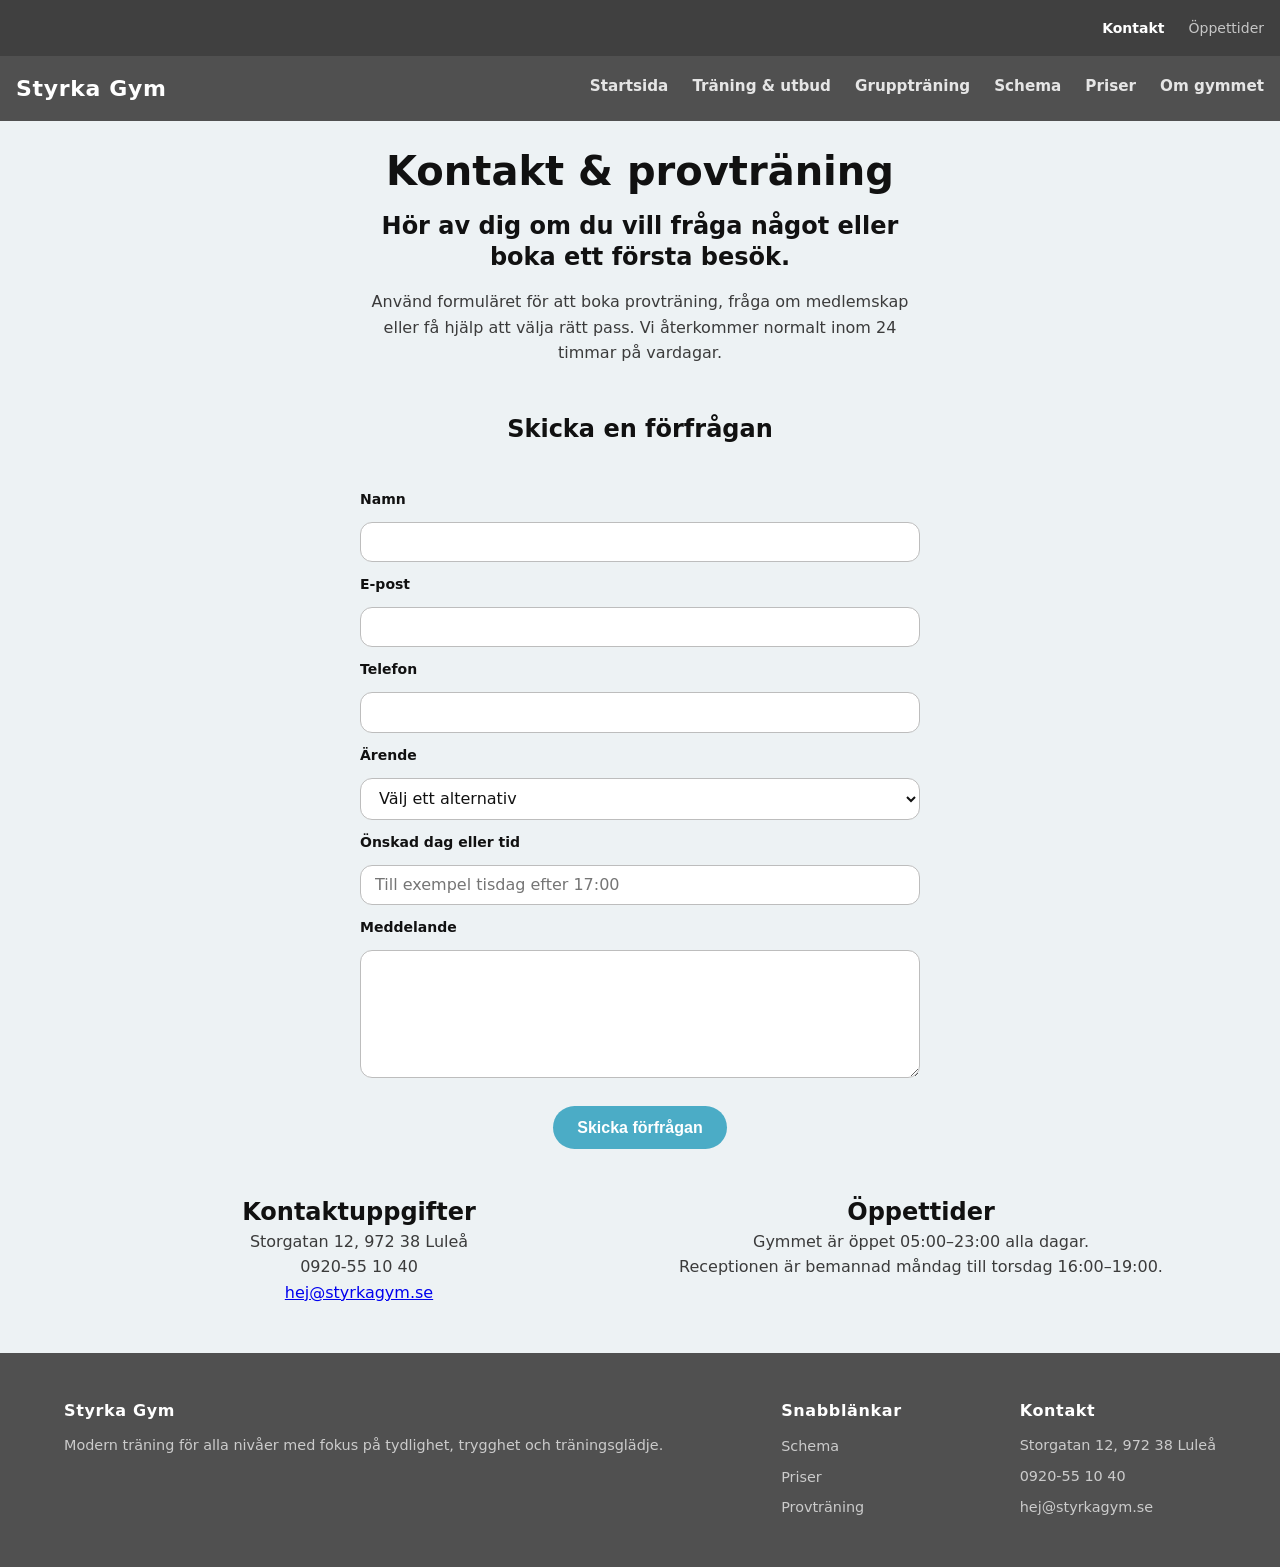
<file: kontakt.html>
<!DOCTYPE html>
<html lang="sv">

<head>
    <meta charset="UTF-8">
    <meta name="viewport" content="width=device-width, initial-scale=1.0">
    <meta name="description" content="Kontakta Styrka Gym eller boka en kostnadsfri provträning.">
    <title>Styrka Gym | Kontakt &amp; provträning</title>
    <link rel="stylesheet" href="css/style.css">
    <link rel="stylesheet" href="css/kontakt.css">
</head>

<body>
    <!-- a.skip-link hoppar förbi menyn vid tangentbordsnavigering (WCAG 2.4.1). -->
    <a class="skip-link" href="#main-content">Hoppa till innehåll</a>
    <!-- header märker upp sidhuvudet semantiskt. -->
    <header>
        <!-- nav med aria-label="Hjälpmeny" för sekundär navigering. -->
        <div class="utility-bar">
            <div>
                <nav aria-label="Hjälpmeny">
                    <ul>
                        <li><a aria-current="page" href="kontakt.html">Kontakt</a></li>
                        <li><a href="#oppettider">Öppettider</a></li>
                    </ul>
                </nav>
            </div>
        </div>
        <!-- Logotyp som a-länk och nav med aria-label="Global meny". aria-current="page" markerar aktiv sida. -->
        <div class="site-header">
            <a href="index.html">Styrka Gym</a>
            <nav aria-label="Global meny">
                <ul>
                    <li><a href="index.html">Startsida</a></li>
                    <li><a href="traning-och-utbud.html">Träning &amp; utbud</a></li>
                    <li><a href="grupptraning.html">Gruppträning</a></li>
                    <li><a href="schema.html">Schema</a></li>
                    <li><a href="priser.html">Priser</a></li>
                    <li><a href="om-gymmet.html">Om gymmet</a></li>
                </ul>
            </nav>
        </div>
    </header>

    <!-- main märker upp huvudinnehållet. id="main-content" används av skip-länken. -->
    <main id="main-content">
        <!-- Formulär med label kopplad till varje fält via for/id. -->
        <div class="section-center">
            <div class="page-intro">
                <h1>Kontakt &amp; provträning</h1>
                <h2>Hör av dig om du vill fråga något eller boka ett första besök.</h2>
                <p>
                    Använd formuläret för att boka provträning, fråga om medlemskap eller få hjälp att välja rätt pass.
                    Vi återkommer normalt inom 24 timmar på vardagar.
                </p>
            </div>

            <section>
                <h2>Skicka en förfrågan</h2>
                <!-- Formulär (form) samlar fältdata och skickar dem med GET-metod till #confirmation-ankaret. -->
                <form action="kontakt.html#confirmation" method="get">
                    <label for="namn">Namn</label>
                    <input id="namn" name="namn" type="text" required>

                    <label for="epost">E-post</label>
                    <input id="epost" name="epost" type="email" required>

                    <label for="telefon">Telefon</label>
                    <input id="telefon" name="telefon" type="tel">

                    <label for="arende">Ärende</label>
                    <!-- Rullgardinsmeny (select) med option-element för varje ärendetyp. required kräver ett val. -->
                    <select id="arende" name="arende" required>
                        <option value="" selected disabled>Välj ett alternativ</option>
                        <option value="provtraning">Boka provträning</option>
                        <option value="medlemskap">Fråga om medlemskap</option>
                        <option value="grupptraning">Fråga om gruppträning</option>
                        <option value="ovrigt">Övrig fråga</option>
                    </select>

                    <label for="onskad-dag">Önskad dag eller tid</label>
                    <input id="onskad-dag" name="onskad-dag" type="text" placeholder="Till exempel tisdag efter 17:00">

                    <label for="meddelande">Meddelande</label>
                    <!-- Flerlradigt textfält (textarea) för fritext. -->
                    <textarea id="meddelande" name="meddelande" required></textarea>

                    <!-- Submitknapp (button type="submit") skickar formuläret när det valideras. -->
                    <button type="submit">Skicka förfrågan</button>
                </form>
            </section>
        </div>

        <!-- Kontaktuppgifter och öppettider i article-element. id="oppettider" används av ankarlänken i menyn. -->
        <div class="card-row">
            <article>
                <h2>Kontaktuppgifter</h2>
                <p>Storgatan 12, 972 38 Luleå</p>
                <p>0920-55 10 40</p>
                <p><a href="mailto:hej@styrkagym.se">hej@styrkagym.se</a></p>
            </article>
            <article id="oppettider">
                <h2>Öppettider</h2>
                <p>Gymmet är öppet 05:00–23:00 alla dagar.</p>
                <p>Receptionen är bemannad måndag till torsdag 16:00–19:00.</p>
            </article>
        </div>
    </main>

    <!-- footer med kontaktinfo och snabblänkar. -->
    <footer>
        <div>
            <h2>Styrka Gym</h2>
            <p>Modern träning för alla nivåer med fokus på tydlighet, trygghet och träningsglädje.</p>
        </div>
        <div>
            <h2>Snabblänkar</h2>
            <ul>
                <li><a href="schema.html">Schema</a></li>
                <li><a href="priser.html">Priser</a></li>
                <li><a href="kontakt.html">Provträning</a></li>
            </ul>
        </div>
        <div>
            <h2>Kontakt</h2>
            <p>Storgatan 12, 972 38 Luleå</p>
            <p>0920-55 10 40</p>
            <p><a href="mailto:hej@styrkagym.se">hej@styrkagym.se</a></p>
        </div>
    </footer>
</body>

</html>
</file>
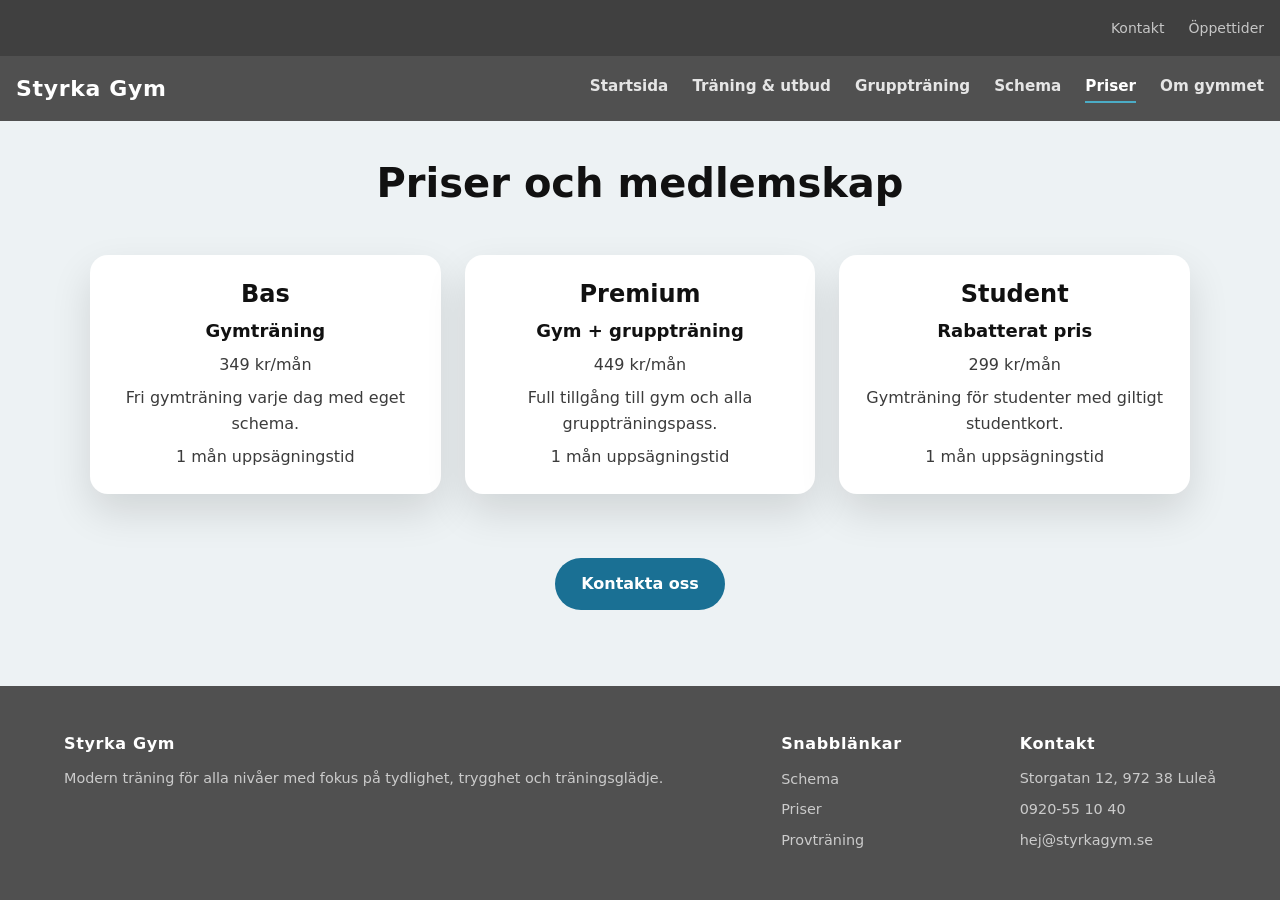
<file: priser.html>
﻿<!DOCTYPE html>
<html lang="sv">

<head>
    <meta charset="UTF-8">
    <meta name="viewport" content="width=device-width, initial-scale=1.0">
    <title>Styrka Gym | Priser</title>
    <link rel="stylesheet" href="css/style.css">
</head>

<body>
    <!-- a.skip-link hoppar förbi menyn vid tangentbordsnavigering (WCAG 2.4.1). -->
    <a class="skip-link" href="#main-content">Hoppa till innehåll</a>
    <!-- header märker upp sidhuvudet semantiskt. -->
    <header>
        <!-- nav med aria-label="Hjälpmeny" för sekundär navigering. -->
        <div class="utility-bar">
            <div>
                <nav aria-label="Hjälpmeny">
                    <ul>
                        <li><a href="kontakt.html">Kontakt</a></li>
                        <li><a href="kontakt.html#oppettider">Öppettider</a></li>
                    </ul>
                </nav>
            </div>
        </div>
        <!-- Logotyp som a-länk och nav med aria-label="Global meny". aria-current="page" markerar aktiv sida. -->
        <div class="site-header">
            <a href="index.html">Styrka Gym</a>
            <nav aria-label="Global meny">
                <ul>
                    <li><a href="index.html">Startsida</a></li>
                    <li><a href="traning-och-utbud.html">Träning &amp; utbud</a></li>
                    <li><a href="grupptraning.html">Gruppträning</a></li>
                    <li><a href="schema.html">Schema</a></li>
                    <li><a aria-current="page" href="priser.html">Priser</a></li>
                    <li><a href="om-gymmet.html">Om gymmet</a></li>
                </ul>
            </nav>
        </div>
    </header>

    <!-- main märker upp huvudinnehållet. id="main-content" används av skip-länken. -->
    <main id="main-content">
        <!-- section med tre article.card, ett per prisplan. -->
        <section class="section-center">
            <h1>Priser och medlemskap</h1>

            <div class="card-row">
                <article class="card">
                    <h2>Bas</h2>
                    <h3>Gymträning</h3>
                    <p>349 kr/mån</p>
                    <p>Fri gymträning varje dag med eget schema.</p>
                    <p>1 mån uppsägningstid</p>
                </article>

                <article class="card">
                    <h2>Premium</h2>
                    <h3>Gym + gruppträning</h3>
                    <p>449 kr/mån</p>
                    <p>Full tillgång till gym och alla gruppträningspass.</p>
                    <p>1 mån uppsägningstid</p>
                </article>

                <article class="card">
                    <h2>Student</h2>
                    <h3>Rabatterat pris</h3>
                    <p>299 kr/mån</p>
                    <p>Gymträning för studenter med giltigt studentkort.</p>
                    <p>1 mån uppsägningstid</p>
                </article>
            </div>


            <a class="button-link" href="kontakt.html">Kontakta oss</a>

        </section>
    </main>

    <!-- footer med kontaktinfo och snabblänkar. -->
    <footer>
        <div>
            <h2>Styrka Gym</h2>
            <p>Modern träning för alla nivåer med fokus på tydlighet, trygghet och träningsglädje.</p>
        </div>
        <div>
            <h2>Snabblänkar</h2>
            <ul>
                <li><a href="schema.html">Schema</a></li>
                <li><a href="priser.html">Priser</a></li>
                <li><a href="kontakt.html">Provträning</a></li>
            </ul>
        </div>
        <div>
            <h2>Kontakt</h2>
            <p>Storgatan 12, 972 38 Luleå</p>
            <p>0920-55 10 40</p>
            <p><a href="mailto:hej@styrkagym.se">hej@styrkagym.se</a></p>
        </div>
    </footer>
</body>

</html>
</file>
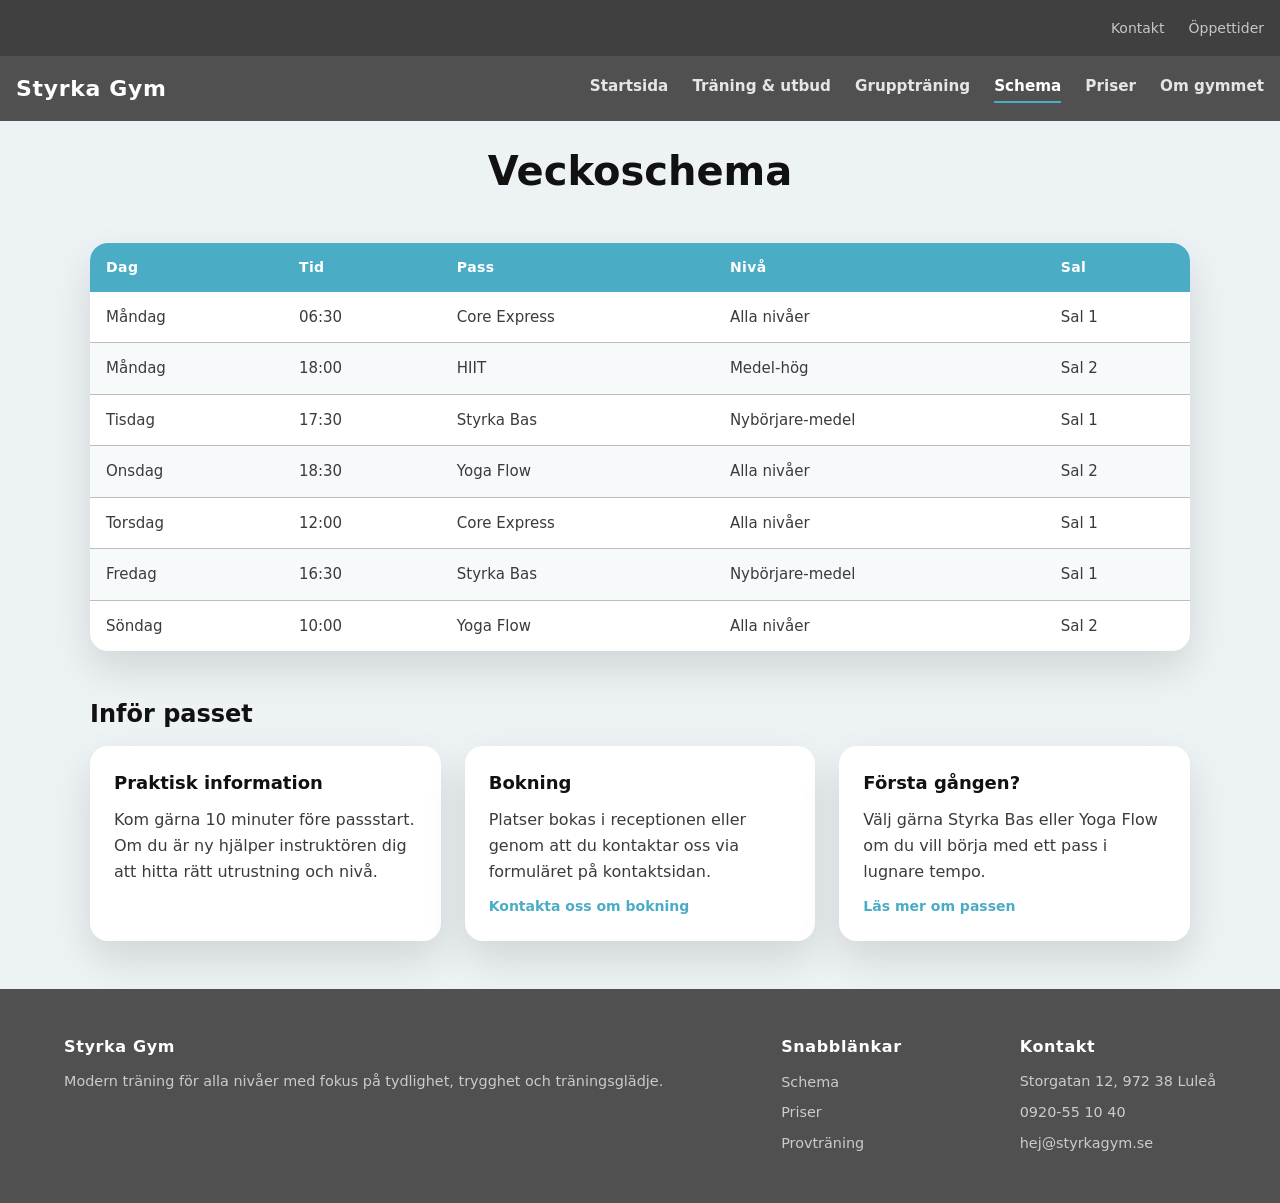
<file: schema.html>
<!DOCTYPE html>
<html lang="sv">

<head>
    <meta charset="UTF-8">
    <meta name="viewport" content="width=device-width, initial-scale=1.0">
    <meta name="description" content="Se veckoschemat för gruppträning på Styrka Gym.">
    <title>Styrka Gym | Schema</title>
    <link rel="stylesheet" href="css/style.css">
    <link rel="stylesheet" href="css/schema.css">
</head>

<body>
    <!-- a.skip-link hoppar förbi menyn vid tangentbordsnavigering (WCAG 2.4.1). -->
    <a class="skip-link" href="#main-content">Hoppa till innehåll</a>
    <!-- header märker upp sidhuvudet semantiskt. -->
    <header>
        <!-- nav med aria-label="Hjälpmeny" för sekundär navigering. -->
        <div class="utility-bar">
            <div>
                <nav aria-label="Hjälpmeny">
                    <ul>
                        <li><a href="kontakt.html">Kontakt</a></li>
                        <li><a href="kontakt.html#oppettider">Öppettider</a></li>
                    </ul>
                </nav>
            </div>
        </div>
        <!-- Logotyp som a-länk och nav med aria-label="Global meny". aria-current="page" markerar aktiv sida. -->
        <div class="site-header">
            <a href="index.html">Styrka Gym</a>
            <nav aria-label="Global meny">
                <ul>
                    <li><a href="index.html">Startsida</a></li>
                    <li><a href="traning-och-utbud.html">Träning &amp; utbud</a></li>
                    <li><a href="grupptraning.html">Gruppträning</a></li>
                    <li><a aria-current="page" href="schema.html">Schema</a></li>
                    <li><a href="priser.html">Priser</a></li>
                    <li><a href="om-gymmet.html">Om gymmet</a></li>
                </ul>
            </nav>
        </div>
    </header>

    <!-- main märker upp huvudinnehållet. id="main-content" används av skip-länken. -->
    <main id="main-content">
        <!-- section.page-intro med sidans h1. -->
        <section class="page-intro">
            <h1>Veckoschema</h1>
        </section>

        <!-- table för tabulär data. scope="col" kopplar th till rätt kolumn. div ger bakgrund och skugga. -->
        <div>
            <table>
                <thead>
                    <tr>
                        <th scope="col">Dag</th>
                        <th scope="col">Tid</th>
                        <th scope="col">Pass</th>
                        <th scope="col">Nivå</th>
                        <th scope="col">Sal</th>
                    </tr>
                </thead>
                <tbody>
                    <tr>
                        <td>Måndag</td>
                        <td>06:30</td>
                        <td>Core Express</td>
                        <td>Alla nivåer</td>
                        <td>Sal 1</td>
                    </tr>
                    <tr>
                        <td>Måndag</td>
                        <td>18:00</td>
                        <td>HIIT</td>
                        <td>Medel-hög</td>
                        <td>Sal 2</td>
                    </tr>
                    <tr>
                        <td>Tisdag</td>
                        <td>17:30</td>
                        <td>Styrka Bas</td>
                        <td>Nybörjare-medel</td>
                        <td>Sal 1</td>
                    </tr>
                    <tr>
                        <td>Onsdag</td>
                        <td>18:30</td>
                        <td>Yoga Flow</td>
                        <td>Alla nivåer</td>
                        <td>Sal 2</td>
                    </tr>
                    <tr>
                        <td>Torsdag</td>
                        <td>12:00</td>
                        <td>Core Express</td>
                        <td>Alla nivåer</td>
                        <td>Sal 1</td>
                    </tr>
                    <tr>
                        <td>Fredag</td>
                        <td>16:30</td>
                        <td>Styrka Bas</td>
                        <td>Nybörjare-medel</td>
                        <td>Sal 1</td>
                    </tr>
                    <tr>
                        <td>Söndag</td>
                        <td>10:00</td>
                        <td>Yoga Flow</td>
                        <td>Alla nivåer</td>
                        <td>Sal 2</td>
                    </tr>
                </tbody>
            </table>
        </div>

        <!-- Tre article-element med info om bokning och förstagångsbesök. -->
        <section>
            <h2>Inför passet</h2>
            <!-- div.article-row gör artiklarna till en flexrad. -->
            <div class="article-row">
                <article>
                    <h3>Praktisk information</h3>
                    <p>Kom gärna 10 minuter före passstart. Om du är ny hjälper instruktören dig att hitta rätt
                        utrustning och nivå.</p>
                </article>
                <article>
                    <h3>Bokning</h3>
                    <p>Platser bokas i receptionen eller genom att du kontaktar oss via formuläret på kontaktsidan.</p>
                    <a href="kontakt.html">Kontakta oss om bokning</a>
                </article>
                <article>
                    <h3>Första gången?</h3>
                    <p>Välj gärna Styrka Bas eller Yoga Flow om du vill börja med ett pass i lugnare tempo.</p>
                    <a href="grupptraning.html">Läs mer om passen</a>
                </article>
            </div>
        </section>
    </main>

    <!-- Sidfot: samlar kontaktuppgifter och snabblänkar. -->
    <footer>
        <div>
            <h2>Styrka Gym</h2>
            <p>Modern träning för alla nivåer med fokus på tydlighet, trygghet och träningsglädje.</p>
        </div>
        <div>
            <h2>Snabblänkar</h2>
            <ul>
                <li><a href="schema.html">Schema</a></li>
                <li><a href="priser.html">Priser</a></li>
                <li><a href="kontakt.html">Provträning</a></li>
            </ul>
        </div>
        <div>
            <h2>Kontakt</h2>
            <p>Storgatan 12, 972 38 Luleå</p>
            <p>0920-55 10 40</p>
            <p><a href="mailto:hej@styrkagym.se">hej@styrkagym.se</a></p>
        </div>
    </footer>
</body>

</html>
</file>
<file: css/style.css>
/* ===== GLOBALA VARIABLER =====
   CSS custom properties (variabler) används för att samla alla färger och radiusvärden
   på ett ställe. Det gör designen konsekvent och gör det enkelt att ändra utseendet
   på hela webbplatsen utan att behöva söka igenom alla filer. */
:root {
    --bg: #edf2f4;
    --bg-soft: #f7fafb;
    --surface: #ffffff;
    --surface-strong: #ececec;
    --text: #111111;
    --muted: #3b3b3b;
    --border: #bdbdbd;
    --primary: #4bacc6;
    --primary-dark: #2d8ea7;
    --button-bg: #1a7094;
    --button-hover: #155d7a;
    --button-active: #0f4a61;
    --secondary: #111111;
    --secondary-soft: #d8eef4;
    --menu-gray: #505050;
    --menu-gray-dark: #404040;
    --link: #4bacc6;
    --link-dark: #2d8ea7;
    --shadow: 0 18px 40px rgba(0, 0, 0, 0.12);
    --radius-large: 28px;
    --radius-medium: 18px;
    --radius-small: 12px;
}

/* ===== HOPPA TILL INNEHÅLL (SKIP LINK) =====
   Dold länk som visas vid tangentbordsnavigering. Kravet finns i WCAG 2.4.1 (nivå A):
   tangentbordsanvändare ska kunna hoppa förbi återkommande navigation och nå
   sidans innehåll utan att tabba igenom alla menylänkar. */
.skip-link {
    position: absolute;
    left: -9999px;
    top: 1rem;
    background-color: #111111;
    color: #ffffff;
    padding: 0.5rem 1.25rem;
    border-radius: var(--radius-small);
    text-decoration: none;
    font-weight: 600;
    font-size: 0.95rem;
    z-index: 9999;
}

/* Länken visas synligt när den får fokus (tab-knappen) */
.skip-link:focus {
    left: 1rem;
}

/* ===== ÅTERSTÄLLNING =====
   Alla marginaler och padding nollställs för att webbläsarens standardvärden inte ska
   störa layouten. box-sizing: border-box innebär att padding och border räknas in i
   elementets totala bredd, vilket gör det lättare att styra layouten exakt. */
* {
    margin: 0;
    padding: 0;
    box-sizing: border-box;
}

/* ===== SIDANS GRUNDLAYOUT =====
   body sätts till flex-kolumn med min-height: 100vh för att sidfoten alltid ska hamna
   längst ned på sidan, även när innehållet är kort. */
html,
body {
    margin: 0;
    background-color: var(--menu-gray);
}

/* line-height: 1.5 sätts globalt på body så att all text – inte bara <p> – har
   tillräckligt radavstånd. WCAG 1.4.12 rekommenderar minst 1.5 för brödtext. */
body {
    display: flex;
    flex-direction: column;
    min-height: 100vh;
    font-family: system-ui, sans-serif;
    color: var(--text);
    line-height: 1.5;
}

/* ===== TYPOGRAFI =====
   Rubrikstorlekarna minskar stegvis från h1 till h3 för att skapa en tydlig visuell
   hierarki som hjälper besökaren att förstå sidans struktur. */
h1 {
    font-size: 2.5rem;
    font-weight: 700;
    line-height: 1.2;
    color: var(--text);
}

h2 {
    font-size: 1.5rem;
    font-weight: 700;
    line-height: 1.3;
    color: var(--text);
}

h3 {
    font-size: 1.125rem;
    font-weight: 600;
    line-height: 1.4;
    color: var(--text);
}

p {
    font-size: 1rem;
    line-height: 1.6;
    color: var(--muted);
}

/* ===== SIDHUVUD =====
   header ärver bakgrundsfärgen från --menu-gray för att skilja sig tydligt från
   sidans ljusa innehållsyta och binda samman logotyp och meny visuellt. */
header {
    background-color: var(--menu-gray);
}

/* ===== HUVUDINNEHÅLL =====
   flex: 1 gör att main-elementet växer och fyller allt tillgängligt utrymme mellan
   header och footer, vilket skjuter ned sidfoten till botten av sidan.
   padding-inline använder max() för att automatiskt öka sidmarginalen på breda skärmar:
   calc((100% - 1100px) / 2) ger exakt den padding som krävs för att hålla innehållet
   inom 1100px. På smala skärmar (< 1100px) faller det tillbaka till 5%.
   Bakgrunden täcker hela bredden eftersom main inte har max-width. */
main {
    flex: 1;
    display: flex;
    flex-direction: column;
    justify-content: center;
    align-items: center;
    padding: 2% max(5%, calc((100% - 1100px) / 2)) 3rem;
    background-color: var(--bg);
}

/* ===== SIDFOT =====
   Flexbox med space-between delar upp de tre kolumnerna jämnt i sidfoten.
   Samma mörka bakgrundsfärg som sidhuvudet skapar ett enhetligt ramverk kring sidan. */
footer {
    background-color: var(--menu-gray);
    width: 100%;
    padding: 3rem 5%;
    display: flex;
    justify-content: space-between;
    gap: 2rem;
}

footer div {
    display: flex;
    flex-direction: column;
    gap: 0.5rem;
}

/* Sidfotens brödtext görs ljus och halvtransparent för att kontrastera mot den mörka bakgrunden
   utan att konkurrera visuellt med sidhuvudets navigation. */
footer p {
    color: rgba(255, 255, 255, 0.7);
    font-size: 0.9rem;
}

/* Sidfotens h2-rubriker ges vit färg och versalspärrning för att skilja dem från
   övrig text. font-size sätts till 1rem eftersom sidfotens rubriker ska vara mindre
   än sidinnehållets h2 (som är 1.5rem). */
footer h2 {
    color: #ffffff;
    font-weight: 700;
    font-size: 1rem;
    letter-spacing: 0.04em;
    margin-bottom: 0.25rem;
}

footer ul {
    list-style: none;
    display: flex;
    flex-direction: column;
    gap: 0.4rem;
}

footer a {
    color: rgba(255, 255, 255, 0.7);
    text-decoration: none;
    font-size: 0.9rem;
    transition: color 0.2s;
}

footer a:hover {
    color: #ffffff;
}

/* ===== NAVIGATION =====
   nav ul görs horisontell med flexbox eftersom en meny normalt visas som en rad
   med alternativ. list-style: none tar bort de onödiga punkterna. */
nav ul {
    display: flex;
    gap: 1.5rem;
    list-style: none;
}

/* Logotyplänken stilas med vit fet text för att stå ut mot menyns grå bakgrund
   och tydligt representera gymmets namn. */
.site-header>a {
    color: #ffffff;
    text-decoration: none;
    font-size: 1.375rem;
    font-weight: 700;
    letter-spacing: 0.03em;
    transition: color 0.2s;
}

.site-header>a:hover {
    color: var(--primary);
}

/* Menyns länkstil: border-bottom: transparent som standard och primary-färg vid hover
   ger en diskret men tydlig hover-indikator utan att ta upp extra utrymme. */
nav a {
    display: inline-block;
    color: rgba(255, 255, 255, 0.85);
    text-decoration: none;
    font-weight: 600;
    font-size: 0.95rem;
    padding-bottom: 0.2rem;
    border-bottom: 2px solid transparent;
    transition: color 0.2s, border-color 0.2s;
}

nav a:hover {
    color: #ffffff;
    border-bottom-color: var(--primary);
}

/* aria-current="page" markerar den aktiva menyposten visuellt med en understrykning
   så att besökaren alltid vet vilken sida de befinner sig på. */
nav a[aria-current="page"] {
    color: #ffffff;
    border-bottom-color: var(--primary);
}

/* ===== HJÄLPMENY =====
   Hjälpmenyn (utility-bar) ges en mörkare grå bakgrund och mindre text för att
   skilja den från primärmenyn och signalera att det är sekundär information.
   font-size sätts till 0.875rem (14px) – minsta rekommenderade storlek för läsbarhet. */
.utility-bar nav a {
    font-size: 0.875rem;
    font-weight: 400;
    color: rgba(255, 255, 255, 0.7);
    border-bottom: none;
    padding-bottom: 0;
}

.utility-bar nav a:hover {
    color: #ffffff;
}

.utility-bar nav a[aria-current="page"] {
    color: #ffffff;
    font-weight: 600;
}

/* flex-direction: row-reverse placerar hjälpmenyn till höger utan att behöva
   ändra HTML-ordningen, vilket håller koden lättläst. */
.utility-bar {
    background-color: var(--menu-gray-dark);
    display: flex;
    flex-direction: row-reverse;
    padding: 1rem;
}

/* site-header använder space-between för att pressa logotypen till vänster
   och navigationen till höger, vilket är ett välkänt mönster för webbplatser. */
.site-header {
    display: flex;
    justify-content: space-between;
    align-items: center;
    flex-direction: row;
    padding: 1rem;
}

/* ===== KNAPPAR (CTA) =====
   .button-link stilas som en pill-knapp (border-radius: 999px) i primärfärgen för att
   tydligt markera handlingsuppmaningar och skilja dem från vanliga textlänkar. */
.button-row {
    display: flex;
    gap: 1.5rem;
    justify-content: center;
    flex: 1;
}

/* Mörkare blå används för att vit text ska uppfylla WCAG AA-kravet på kontrast.
   transition på bakgrundsfärg och skalning ger en mjuk hover- och klickeffekt. */
.button-link {
    display: inline-block;
    margin-top: 1rem;
    margin-bottom: 1rem;
    background-color: var(--button-bg);
    color: #ffffff;
    padding: 0.8rem 1.6rem;
    border-radius: 999px;
    border: 1px solid transparent;
    text-decoration: none;
    font-weight: 700;
    text-align: center;
    transition: background-color 0.15s ease, transform 0.1s ease;
}

/* Hover: mörkare ton signalerar att knappen är klickbar */
.button-link:hover {
    background-color: var(--button-hover);
}

/* Active (vid klick): skalas ner något och blir ännu mörkare för att simulera ett tryck */
.button-link:active {
    background-color: var(--button-active);
    transform: scale(0.96);
}

/* ===== KORTRAD =====
   card-row är en flexrad för att visa kort sida vid sida med lika stor bredd.
   flex: 1 på varje kort gör att de delar på tillgängligt utrymme jämnt. */
.card-row {
    display: flex;
    gap: 1.5rem;
    width: 100%;
}

/* page-intro är centrerad och smalare för att fungera som en välkomnande ingress
   som drar blicken till sidans syfte innan detaljinnehållet börjar. */
.page-intro {
    text-align: center;
    display: flex;
    flex-direction: column;
    align-items: center;
    gap: 1rem;
    width: 100%;
}

/* Span-elementet i kort används som en etikett i versaler med primärfärg
   för att snabbt kommunicera kortets kategori. */
.card>span {
    font-size: 0.75rem;
    font-weight: 700;
    text-transform: uppercase;
    letter-spacing: 0.08em;
    color: var(--primary);
}

/* Initialcirklar för personal (aria-hidden="true") visas enbart visuellt
   och döljs för skärmläsare via aria-hidden eftersom de inte tillför information. */
.card>[aria-hidden="true"] {
    width: 3rem;
    height: 3rem;
    border-radius: 50%;
    background-color: var(--secondary-soft);
    color: var(--primary-dark);
    font-weight: 700;
    font-size: 0.875rem;
    display: flex;
    align-items: center;
    justify-content: center;
}

.card>p:first-child {
    font-weight: 700;
    color: var(--text);
    font-size: 0.875rem;
    text-transform: uppercase;
    letter-spacing: 0.05em;
}

/* .card ger varje kort ett vitt ytskikt, avrundat hörn och skugga för att
   lyfta det visuellt från bakgrunden och skapa tydlig avgränsning mot omgivningen. */
.card {
    background-color: var(--surface);
    border-radius: var(--radius-medium);
    box-shadow: var(--shadow);
    padding: 1.5rem;
    display: flex;
    flex-direction: column;
    gap: 0.5rem;
    flex: 1;
}

/* Bilder i kort begränsas till fast höjd med object-fit: cover för att
   undvika förvrängda bilder oavsett ursprungsproportioner. */
.card img {
    width: 100%;
    height: 10rem;
    object-fit: cover;
    border-radius: var(--radius-small);
}

/* section-center centrerar innehållet och skapar luft mellan sektioner
   för att göra sidan mer luftig och lätt att skanna. */
.section-center {
    display: flex;
    flex-direction: column;
    align-items: center;
    text-align: center;
    gap: 3rem;
}

.section-center>section>h2 {
    margin-bottom: 1.75rem;
}

/* ===== RESPONSIV DESIGN =====
   Vid skärmar smalare än 640px (mobiltelefoner) anpassas layouten:
   - Navigationen staplas vertikalt
   - Kortrad och knappar bryts till kolumner
   - Sidfoten staplas
   Detta görs med en media query för att ge en bra upplevelse på alla skärmstorlekar. */
@media (max-width: 640px) {
    main {
        padding: 1rem 4% 3rem 4%;
    }

    .site-header {
        flex-direction: column;
        align-items: flex-start;
        gap: 0.75rem;
    }

    nav ul {
        flex-wrap: wrap;
        gap: 0.5rem 0.75rem;
    }

    .card-row {
        flex-direction: column;
    }

    .button-row {
        flex-wrap: wrap;
        gap: 1rem;
    }

    /* På mobil tar varje knapp full bredd för enklare tryckytor */
    .button-link {
        width: 100%;
    }

    footer {
        flex-direction: column;
        gap: 1.5rem;
        padding: 2rem 5%;
    }
}
</file>
<file: css/kontakt.css>
/* Ökar gapet och justerar justering i main för kontaktsidans layout
   så att formulär och kontaktuppgifter inte sitter ihop. */
main {
    gap: 3rem;
    justify-content: flex-start;
}

/* section-center och section inuti saknar width i globala stilen vilket gör att
   align-items: center i main krymper dem till innehållets bredd. width: 100% låter
   dem växa till full bredd inom main-paddingen. */
.section-center {
    width: 100%;
}

.section-center > section {
    width: 100%;
    display: flex;
    flex-direction: column;
    align-items: center;
}

/* page-intro begränsas i bredd för att inte bli för bred på stora skärmar,
   vilket gör introduktionstexten lättare att läsa. */
.page-intro {
    max-width: 35rem;
}

/* Kontaktuppgifter och öppettider centreras i sina artikelkolumner
   för att ge ett städat utseende. */
.card-row > article {
    flex: 1;
    text-align: center;
}

/* ===== FORMULÄR =====
   Formuläret visas som en flexkolumn för att stapla fält, etiketter och knappar
   vertikalt. max-width: 35rem hindrar formuläret från att bli för brett
   och svårt att fylla i på stora skärmar. */
form {
    display: flex;
    flex-direction: column;
    gap: 0.75rem;
    margin-top: 1rem;
    max-width: 35rem;
    width: 100%;
    text-align: left;
}

/* Etiketter ges fet stil för att tydligt koppla ihop varje label med sitt fält,
   vilket också förbättrar tillgängligheten. */
label {
    font-size: 0.875rem;
    font-weight: 600;
    color: var(--text);
}

/* Alla formulärfält delas gemensam stil för konsekvent utseende.
   font-family: inherit säkerställer att typsnittet matchar resten av sidan. */
input,
select,
textarea {
    width: 100%;
    padding: 0.6rem 0.875rem;
    border: 1px solid var(--border);
    border-radius: var(--radius-small);
    font-size: 1rem;
    font-family: inherit;
    color: var(--text);
    background-color: var(--surface);
}

/* Focus-stil med outline i primärfärgen signalerar tydligt vilket fält
   som är aktivt, vilket förbättrar tangentbordsanvändningen. */
input:focus,
select:focus,
textarea:focus {
    outline: 2px solid var(--primary);
    outline-offset: 1px;
    border-color: var(--primary);
}

/* textarea ges en minimihöjd för att ge plats för ett meddelande och
   resize: vertical låter användaren anpassa höjden men inte bredden. */
textarea {
    min-height: 8rem;
    resize: vertical;
}

/* Skicka-knappen stilas som en pill-knapp i primärfärgen för att
   tydligt markera att det är formulärets huvudåtgärd. */
button[type="submit"] {
    background-color: var(--primary);
    color: #ffffff;
    border: none;
    padding: 0.8rem 1.5rem;
    margin-top: 1rem;
    border-radius: 999px;
    font-size: 1rem;
    font-weight: 700;
    cursor: pointer;
    align-self: center;
    transition: background-color 0.2s;
}

button[type="submit"]:hover {
    background-color: var(--primary-dark);
}

/* Bekräftelsemeddelandet ges primärfärgen för att signalera att
   formuläret skickats utan att använda ett störande popup. */
#confirmation {
    color: var(--primary);
    font-weight: 600;
    margin-top: 0.5rem;
    text-align: center;
}

/* ===== RESPONSIV DESIGN =====
   På mobil tillåts formuläret och page-intro ta full bredd
   för att utnyttja skärmens hela utrymme. */
@media (max-width: 640px) {
    .page-intro {
        max-width: 100%;
    }

    form {
        max-width: 100%;
    }
}
</file>
<file: css/schema.css>
/* Ökar gapet och justerar justering i main för schemans layout
   så att tabell och informationskort inte sitter ihop. */
main {
    gap: 3rem;
    justify-content: flex-start;
}

/* ===== TABELLCONTAINER =====
   Tabellens div ges vit bakgrund, skugga och overflow: hidden för att
   tabellens hörn ska följa sektionens border-radius utan att "sticka ut".
   div används (inte section) eftersom blocket saknar identifierande rubrik. */
main > div:nth-child(2) {
    background-color: var(--surface);
    border-radius: var(--radius-medium);
    box-shadow: var(--shadow);
    overflow: hidden;
    width: 100%;
}

/* ===== TABELL =====
   width: 100% gör att tabellen fyller sin container. border-collapse: collapse
   tar bort mellanrummet mellan celler och ger ett renare intryck. */
table {
    width: 100%;
    border-collapse: collapse;
}

/* Tabellhuvudet ges primärfärgen som bakgrund och vit text för att tydligt
   skilja kolumnrubriker från innehållet och förstärka den blå designfärgen. */
th {
    background-color: var(--primary);
    color: #ffffff;
    padding: 0.875rem 1rem;
    text-align: left;
    font-size: 0.875rem;
    font-weight: 600;
    letter-spacing: 0.03em;
}

/* Varje datacell ges en tunn kant nedtill för att avgränsa raderna utan
   att göra tabellen tung visuellt. */
td {
    padding: 0.875rem 1rem;
    border-bottom: 1px solid var(--border);
    color: var(--muted);
    font-size: 0.9375rem;
}

/* Sista radens kantlinje tas bort för att undvika en dubbelkant mot containerns kant. */
tbody tr:last-child td {
    border-bottom: none;
}

/* Varannan rad ges en svagt avvikande bakgrund (zebra-mönster) för att
   göra det lättare att följa en rad horisontellt. */
tbody tr:nth-child(even) {
    background-color: var(--bg-soft);
}

/* Hover-markering på tabellrader hjälper besökaren att se vilken rad
   de tittar på, vilket förbättrar läsbarheten. */
tbody tr:hover {
    background-color: var(--secondary-soft);
}

/* ===== INFORMATIONSKORT UNDER TABELLEN =====
   section:nth-child(3) är kolumnorienterad för att h2-rubriken ska hamna ovanför
   artikelraden. .article-row håller artiklarna sida vid sida med flexbox. */
main > section:nth-child(3) {
    display: flex;
    flex-direction: column;
    gap: 1rem;
    width: 100%;
}

.article-row {
    display: flex;
    gap: 1.5rem;
}

.article-row article {
    background-color: var(--surface);
    border-radius: var(--radius-medium);
    box-shadow: var(--shadow);
    padding: 1.5rem;
    display: flex;
    flex-direction: column;
    gap: 0.75rem;
    flex: 1;
}

/* Kortets rubriktitel stilas i versaler med primärfärg för att fungera
   som en tydlig etikett som snabbt kommunicerar kortets ämne. */
.article-row article > p:first-child {
    font-weight: 700;
    color: var(--primary);
    font-size: 0.8125rem;
    text-transform: uppercase;
    letter-spacing: 0.06em;
}

.article-row article a {
    display: inline-block;
    color: var(--link);
    text-decoration: none;
    font-weight: 600;
    font-size: 0.875rem;
    margin-top: auto;
}

.article-row article a:hover {
    color: var(--link-dark);
    text-decoration: underline;
}

/* ===== RESPONSIV DESIGN FÖR MOBILSKÄRMAR =====
   På mobil döljs tabellhuvudet och varje rad visas istället som ett eget block
   med data-etiketter genererade via ::before. Detta gör schemat läsbart utan
   horisontell scrollning. Informationskorten staplas vertikalt. */
@media (max-width: 640px) {
    thead {
        display: none;
    }

    tbody tr {
        display: flex;
        flex-direction: column;
        padding: 1rem;
        border-bottom: 1px solid var(--border);
    }

    tbody tr:last-child {
        border-bottom: none;
    }

    td {
        display: flex;
        align-items: baseline;
        gap: 0.5rem;
        padding: 0.2rem 0;
        border-bottom: none;
        font-size: 0.9rem;
    }

    /* ::before lägger till en etikett framför varje cell på mobil
       för att ersätta den dolda tabellrubriken. */
    td::before {
        font-weight: 700;
        color: var(--text);
        font-size: 0.75rem;
        text-transform: uppercase;
        letter-spacing: 0.05em;
        min-width: 3.5rem;
        flex-shrink: 0;
    }

    td:nth-child(1)::before { content: "Dag"; }
    td:nth-child(2)::before { content: "Tid"; }
    td:nth-child(3)::before { content: "Pass"; }
    td:nth-child(4)::before { content: "Nivå"; }
    td:nth-child(5)::before { content: "Sal"; }

    .article-row {
        flex-direction: column;
    }
}
</file>
